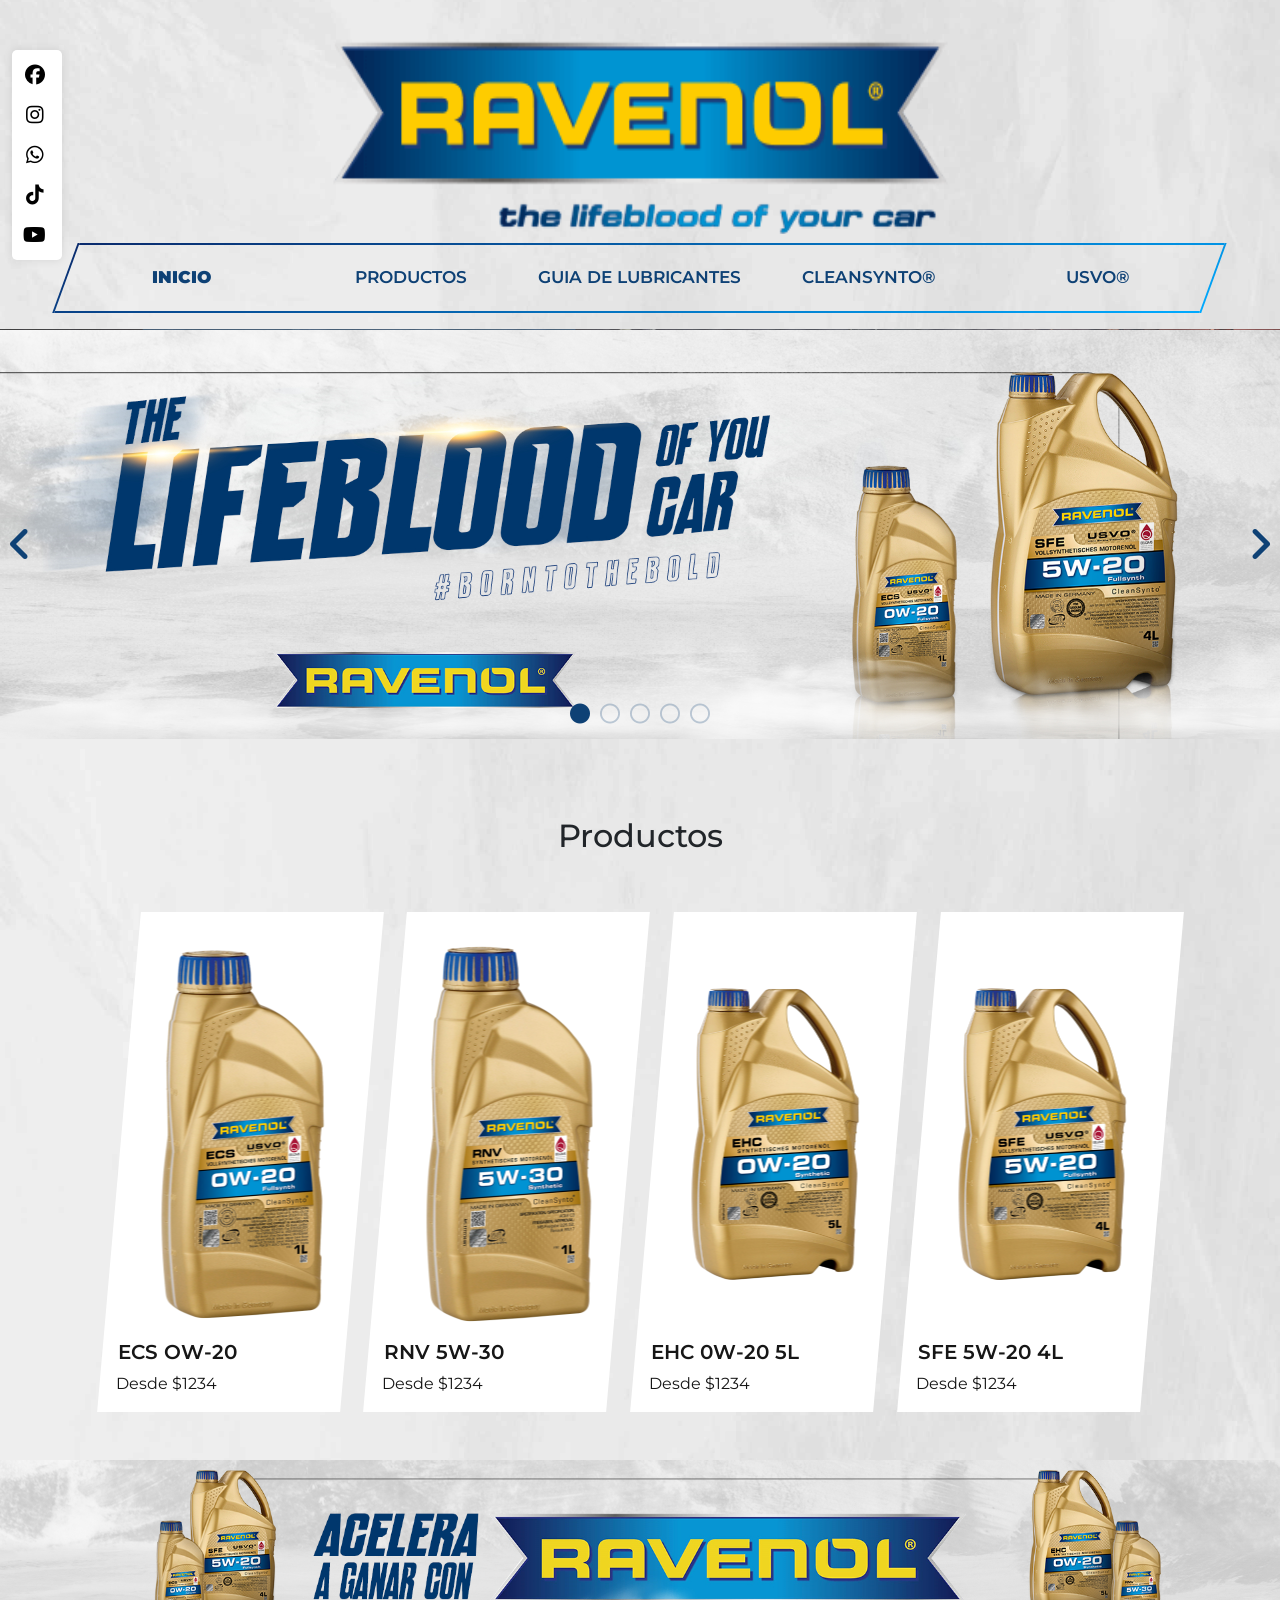
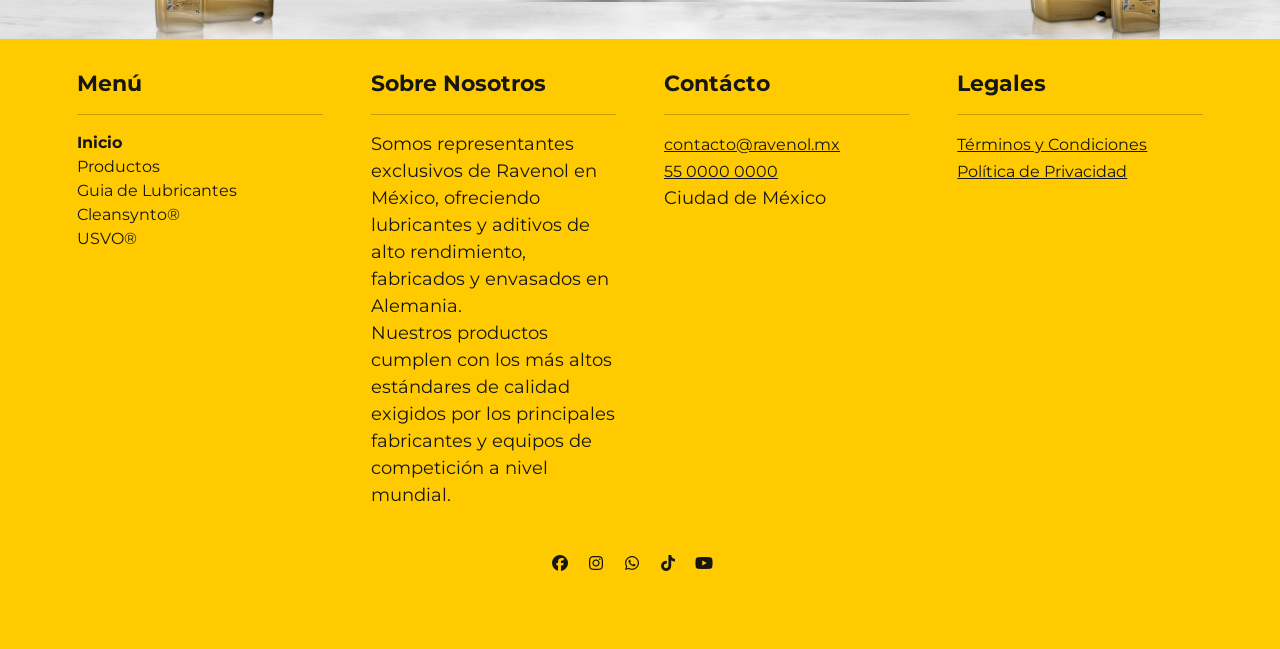
<file: index.html>
<!doctype html>
<html lang="es">

<head>
    <meta charset="utf-8">
    <meta name="viewport" content="width=device-width, initial-scale=1">
    <title>Ravenol</title>
    <link rel="stylesheet" href="css/normalize.css">
    <link rel="stylesheet" href="css/all.css">
    <link href="https://cdn.jsdelivr.net/npm/bootstrap@5.3.8/dist/css/bootstrap.min.css" rel="stylesheet"
        integrity="sha384-sRIl4kxILFvY47J16cr9ZwB07vP4J8+LH7qKQnuqkuIAvNWLzeN8tE5YBujZqJLB" crossorigin="anonymous">
    <link rel="preconnect" href="https://fonts.googleapis.com">
    <link rel="preconnect" href="https://fonts.gstatic.com" crossorigin>
    <link
        href="https://fonts.googleapis.com/css2?family=Afacad:ital,wght@0,400..700;1,400..700&family=Assistant:wght@200..800&family=Boldonse&family=Libre+Baskerville:ital,wght@0,400;0,700;1,400&family=Montserrat:ital,wght@0,100..900;1,100..900&family=Roboto+Condensed:ital,wght@0,100..900;1,100..900&family=Roboto:ital,wght@0,100..900;1,100..900&display=swap"
        rel="stylesheet">
    <link rel="stylesheet" href="css/slick.css">
    <link rel="stylesheet" href="css/slick-theme.css">
    <link rel="stylesheet" href="css/style.css">
    <link rel="stylesheet" href="css/breakpoints.css">
</head>

<body class="container-fluid">
    <!-- Header -->
    <header class="row headerContainer">
        <div class="col-12 col-sm-12 col-md-12 col-lg-12 col-xl-12 col-xxl-12">
            <div class="row">
                <div class="col-12 col-sm-12 col-md-12 col-lg-12 col-xl-12 d-flex justify-content-center">
                    <img class="img-fluid" src="assets/img/ravenol_Logo.png" alt="Ravenol" class="img-fluid">
                </div>
            </div>
            <nav class="row navContainer d-flex justify-content-center">
                <div
                    class="col-12 col-sm-12 col-md-12 col-lg-11 col-xl-11 col-xxl-11 d-flex justify-content-center justify-content-center align-self-xl-center">
                    <ul>
                        <li class="d-none d-sm-none d-md-none d-lg-flex d-xl-flex d-xxl-flex">
                            <a href="index.html" class="active">Inicio</a>
                        </li>
                        <li class="d-none d-sm-none d-md-none d-lg-flex d-xl-flex d-xxl-flex">
                            <a href="productos.html">Productos</a>
                        </li>
                        <li class="d-none d-sm-none d-md-none d-lg-flex d-xl-flex d-xxl-flex">
                            <a href="guia.html">Guia de Lubricantes</a>
                        </li>
                        <li class="d-none d-sm-none d-md-none d-lg-flex d-xl-flex d-xxl-flex"><a
                                href="cleansynto.html">Cleansynto&reg</a>
                        </li>
                        <li class="d-none d-sm-none d-md-none d-lg-flex d-xl-flex d-xxl-flex">
                            <a href="usvo.html">USVO&reg</a>
                        </li>
                        <li class="d-flex d-sm-flex d-md-flex d-lg-none d-xl-none d-xxl-none openMenu">
                            <button>
                                <a href="#">
                                    <i class="fa-solid fa-bars"></i>
                                </a>
                            </button>
                        </li>
                    </ul>
                </div>
            </nav>
        </div>
    </header>
    <!-- Header -->
    <!-- Banner -->
    <div class="row carouselRow">
        <div class="col-12 col-sm-12 col-md-12 col-lg-12 col-xl-12 col-xxl-12 p-0">
            <div class="bannerContainer">
                <div class="carouselItem">
                    <img src="assets/img/ravenol_banner1.jpg">
                </div>
                <div class="carouselItem">
                    <img src="assets/img/ravenol_banner2.jpg">
                </div>
                <div class="carouselItem">
                    <img src="assets/img/ravenol_banner3.jpg">
                </div>
                <div class="carouselItem">
                    <img src="assets/img/ravenol_banner4.jpg">
                </div>
                <div class="carouselItem">
                    <img src="assets/img/ravenol_banner5.jpg">
                </div>
            </div>
        </div>
    </div>
    <!-- Banner -->
    <!-- Products Row -->
    <div class="row productsRow">
        <div class="col-12 col-sm-12 col-md-12 col-lg-11 col-xl-10 col-xxl-10 mx-auto">
            <div class="row text-center my-5">
                <div class="col-12 col-sm-12 col-md-12 col-lg-12 col-xl-12 col-xxl-12">
                    <h2>Productos</h2>
                </div>
            </div>
            <div class="row">
                <div class="col-11 col-sm-11 col-md-5 col-lg-3 col-xl-3 col-xxl-3 mx-auto">
                    <a href="productos.html">
                        <div class="productItem">
                            <img src="assets/img/ravenol_ow-20.jpg">
                            <h3>ECS OW-20</h3>
                            <p>Desde $1234</p>
                        </div>
                    </a>
                </div>
                <div class="col-11 col-sm-11 col-md-5 col-lg-3 col-xl-3 col-xxl-3 mx-auto">
                    <a href="productos.html">
                        <div class="productItem">
                            <img src="assets/img/ravenol_5w-30.jpg">
                            <h3>RNV 5W-30</h3>
                            <p>Desde $1234</p>
                        </div>
                    </a>
                </div>
                <div class="col-11 col-sm-11 col-md-5 col-lg-3 col-xl-3 col-xxl-3 mx-auto">
                    <a href="productos.html">
                        <div class="productItem">
                            <img src="assets/img/ravenol_ow-20-5l.jpg">
                            <h3>EHC 0W-20 5L</h3>
                            <p>Desde $1234</p>
                        </div>
                    </a>
                </div>
                <div class="col-11 col-sm-11 col-md-5 col-lg-3 col-xl-3 col-xxl-3 mx-auto">
                    <a href="productos.html">
                        <div class="productItem">
                            <img src="assets/img/ravenol_5w-20_4l.jpg">
                            <h3>SFE 5W-20 4L</h3>
                            <p>Desde $1234</p>
                        </div>
                    </a>
                </div>
            </div>
        </div>
    </div>
    <!-- Products Row -->
    <!-- Banner images -->
    <div class="row bannerImagesRow">
        <div
            class="col-12 col-sm-12 col-md-12 col-lg-12 col-xl-12 col-xxl-12 p-0 d-flex justify-content-center bannerImagesContainer">
            <img src="assets/img/ravenol_middlebanner1.jpg">
        </div>
    </div>
    <!-- Banner images -->
    <!-- Footer -->
    <footer class="row">
        <div
            class="col-12 col-sm-12 col-md-12 col-lg-12 col-xl-11 col-xxl-11 mx-auto text-center text-sm-center text-md-center text-lg-start">
            <div class="row footerCols">
                <div
                    class="col-12 col-sm-12 col-md-12 col-lg-3 col-xl-3 col-xxl-3 mx-auto px-4 mb-4 mb-sm-4 mb-md-4 mb-lg-0 mb-xl-0 mb-xxl-0 footerColumnContainer">
                    <h3>Menú</h3>
                    <hr>
                    <ul>
                        <li>
                            <a href="index.html" class="active">Inicio</a>
                        </li>
                        <li>
                            <a href="productos.html">Productos</a>
                        </li>
                        <li>
                            <a href="guia.html">Guia de Lubricantes</a>
                        </li>
                        <li>
                            <a href="cleansynto.html">Cleansynto&reg</a>
                        </li>
                        <li>
                            <a href="usvo.html">USVO&reg</a>
                        </li>
                    </ul>
                </div>
                <div
                    class="col-12 col-sm-12 col-md-12 col-lg-3 col-xl-3 col-xxl-3 mx-auto px-4 mx-auto px-4 mb-4 mb-sm-4 mb-md-4 mb-lg-0 mb-xl-0 mb-xxl-0 footerColumnContainer">
                    <h3>Sobre Nosotros</h3>
                    <hr>
                    <p>Somos representantes exclusivos de Ravenol en México, ofreciendo lubricantes y aditivos de alto
                        rendimiento, fabricados y envasados en Alemania.<br>Nuestros productos cumplen con los más altos
                        estándares de calidad exigidos por los principales fabricantes y equipos de competición a nivel
                        mundial.
                    </p>
                </div>
                <div
                    class="col-12 col-sm-12 col-md-12 col-lg-3 col-xl-3 col-xxl-3 mx-auto px-4 mx-auto px-4 mb-4 mb-sm-4 mb-md-4 mb-lg-0 mb-xl-0 mb-xxl-0 footerColumnContainer">
                    <h3>Contácto</h3>
                    <hr>
                    <p><a href="mailto:contacto@ravenol.mx">contacto@ravenol.mx</a><br />
                        <a href="tel:+525500000000">55 0000 0000</a><br />
                        Ciudad de México
                    </p>
                </div>
                <div
                    class="col-12 col-sm-12 col-md-12 col-lg-3 col-xl-3 col-xxl-3 mx-auto px-4 mx-auto px-4 mb-4 mb-sm-4 mb-md-4 mb-lg-0 mb-xl-0 mb-xxl-0 footerColumnContainer">
                    <h3>Legales</h3>
                    <hr>
                    <p><a href="#">Términos y Condiciones</a><br />
                        <a href="#">Política de Privacidad</a>
                    </p>
                </div>
            </div>
            <div class="row footerSocialRow">
                <div class="col-12 col-sm-12 col-md-12 col-lg-12 col-xl-12 col-xxl-12 d-flex justify-content-center">
                    <ul>
                        <li><a href="#"><i class="fa-brands fa-facebook"></i></a></li>
                        <li><a href="#"><i class="fa-brands fa-instagram"></i></a></li>
                        <li><a href="#"><i class="fa-brands fa-whatsapp"></i></a></li>
                        <li><a href="#"><i class="fa-brands fa-tiktok"></i></a></li>
                        <li><a href="#"><i class="fa-brands fa-youtube"></i></a></li>
                    </ul>
                </div>
            </div>
        </div>
    </footer>
    <!-- Footer -->
    <!-- Mobile Menu -->
    <div class="mobileMenu d-lg-none d-xl-none d-xxl-none">
        <div class="closeMenu">
            <i class="fa-solid fa-xmark"></i>
        </div>
        <ul>
            <li><a href="index.html" class="active">Inicio</a></li>
            <li><a href="productos.html">Productos</a></li>
            <li><a href="guia.html">Guia de Lubricantes</a></li>
            <li><a href="cleansynto.html">Cleansynto&reg</a></li>
            <li><a href="usvo.html">USVO&reg</a></li>
        </ul>
    </div>
    <!-- Mobile Menu -->
    <!-- floating social -->
    <div class="floating-social">
        <ul class="list-unstyled">
            <li><a href="#"><i class="fa-brands fa-facebook"></i></a></li>
            <li><a href="#"><i class="fa-brands fa-instagram"></i></a></li>
            <li><a href="#"><i class="fa-brands fa-whatsapp"></i></a></li>
            <li><a href="#"><i class="fa-brands fa-tiktok"></i></a></li>
            <li><a href="#"><i class="fa-brands fa-youtube"></i></a></li>
        </ul>
    </div>
    <!-- floating social -->
    <script src="https://code.jquery.com/jquery-3.7.1.min.js"></script>
    <script src="https://cdn.jsdelivr.net/npm/bootstrap@5.3.8/dist/js/bootstrap.bundle.min.js"
        integrity="sha384-FKyoEForCGlyvwx9Hj09JcYn3nv7wiPVlz7YYwJrWVcXK/BmnVDxM+D2scQbITxI"
        crossorigin="anonymous"></script>
    <script src="js/slick.min.js"></script>
    <script src="js/functions.js"></script>
</body>

</html>
</file>
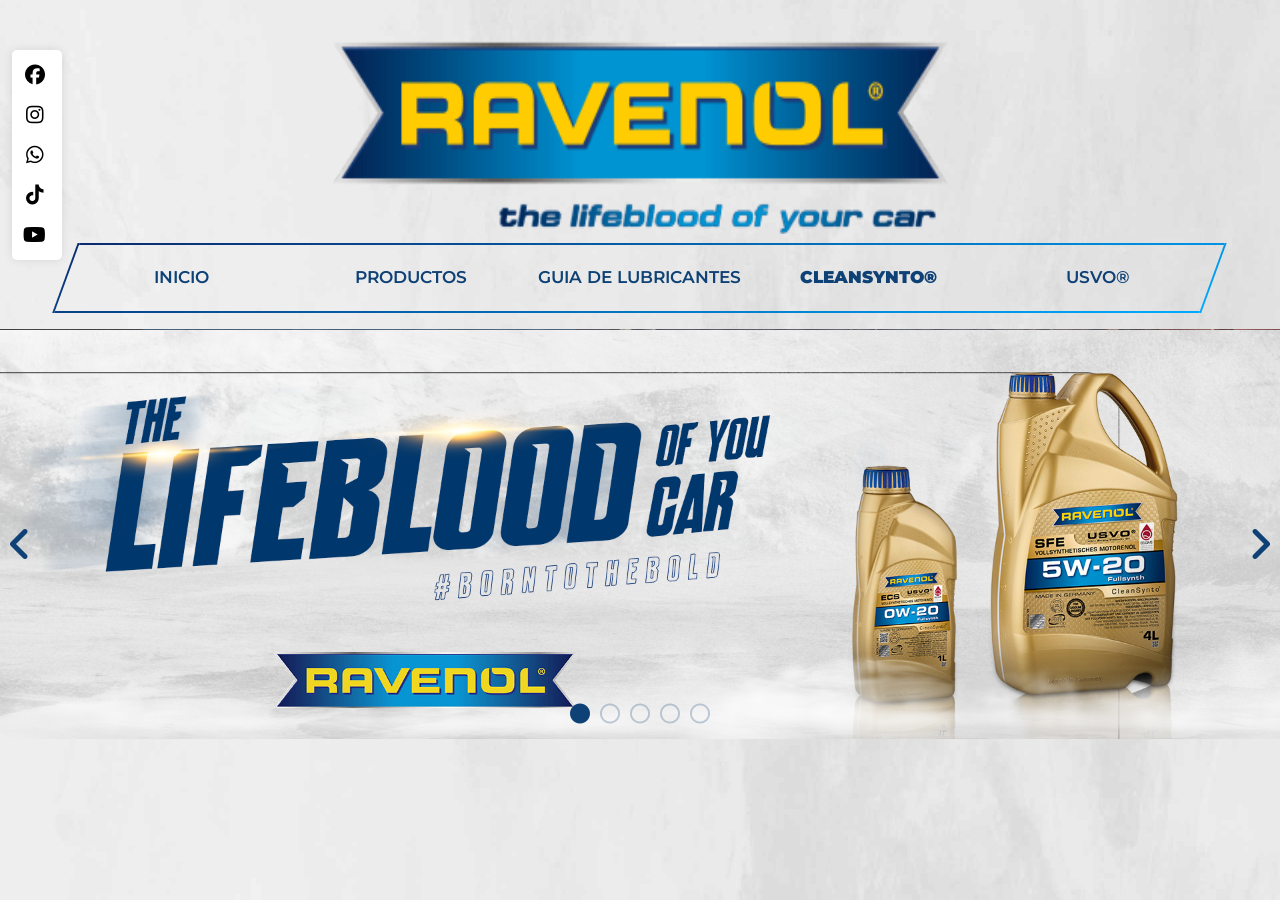
<file: cleansynto.html>
<!doctype html>
<html lang="es">

<head>
    <meta charset="utf-8">
    <meta name="viewport" content="width=device-width, initial-scale=1">
    <title>Ravenol</title>
    <link rel="stylesheet" href="css/normalize.css">
    <link rel="stylesheet" href="css/all.css">
    <link href="https://cdn.jsdelivr.net/npm/bootstrap@5.3.8/dist/css/bootstrap.min.css" rel="stylesheet"
        integrity="sha384-sRIl4kxILFvY47J16cr9ZwB07vP4J8+LH7qKQnuqkuIAvNWLzeN8tE5YBujZqJLB" crossorigin="anonymous">
    <link rel="preconnect" href="https://fonts.googleapis.com">
    <link rel="preconnect" href="https://fonts.gstatic.com" crossorigin>
    <link
        href="https://fonts.googleapis.com/css2?family=Afacad:ital,wght@0,400..700;1,400..700&family=Assistant:wght@200..800&family=Boldonse&family=Libre+Baskerville:ital,wght@0,400;0,700;1,400&family=Montserrat:ital,wght@0,100..900;1,100..900&family=Roboto+Condensed:ital,wght@0,100..900;1,100..900&family=Roboto:ital,wght@0,100..900;1,100..900&display=swap"
        rel="stylesheet">
    <link rel="stylesheet" href="css/slick.css">
    <link rel="stylesheet" href="css/slick-theme.css">
    <link rel="stylesheet" href="css/style.css">
</head>

<body class="container-fluid">
    <!-- Header -->
    <header class="row headerContainer">
        <div class="col-12 col-sm-12 col-md-12 col-lg-12 col-xl-12 col-xxl-12">
            <div class="row">
                <div class="col-12 col-sm-12 col-md-12 col-lg-12 col-xl-12 d-flex justify-content-center">
                    <img class="img-fluid" src="assets/img/ravenol_Logo.png" alt="Ravenol" class="img-fluid">
                </div>
            </div>
            <nav class="row navContainer d-flex justify-content-center">
                <div
                    class="col-12 col-sm-12 col-md-12 col-lg-11 col-xl-11 col-xxl-11 d-flex justify-content-center justify-content-center align-self-xl-center">
                    <ul>
                        <li class="d-none d-sm-none d-md-none d-lg-flex d-xl-flex d-xxl-flex">
                            <a href="index.html">Inicio</a>
                        </li>
                        <li class="d-none d-sm-none d-md-none d-lg-flex d-xl-flex d-xxl-flex">
                            <a href="productos.html">Productos</a>
                        </li>
                        <li class="d-none d-sm-none d-md-none d-lg-flex d-xl-flex d-xxl-flex">
                            <a href="guia.html">Guia de Lubricantes</a>
                        </li>
                        <li class="d-none d-sm-none d-md-none d-lg-flex d-xl-flex d-xxl-flex">
                            <a href="cleansynto.html" class="active">Cleansynto&reg</a>
                        </li>
                        <li class=" d-none d-sm-none d-md-none d-lg-flex d-xl-flex d-xxl-flex">
                            <a href="usvo.html">USVO&reg</a>
                        </li>
                        <li class="d-flex d-sm-flex d-md-flex d-lg-none d-xl-none d-xxl-none openMenu">
                            <button>
                                <a href="#"><i class="fa-solid fa-bars"></i>
                                </a>
                            </button>
                        </li>
                    </ul>
                </div>
            </nav>
        </div>
    </header>
    <!-- Header -->
    <!-- Banner -->
    <div class="row">
        <div class="col-12 col-sm-12 col-md-12 col-lg-12 col-xl-12 col-xxl-12 p-0">
            <div class="bannerContainer">
                <div class="carouselItem">
                    <img src="assets/img/ravenol_banner1.jpg">
                </div>
                <div class="carouselItem">
                    <img src="assets/img/ravenol_banner2.jpg">
                </div>
                <div class="carouselItem">
                    <img src="assets/img/ravenol_banner3.jpg">
                </div>
                <div class="carouselItem">
                    <img src="assets/img/ravenol_banner4.jpg">
                </div>
                <div class="carouselItem">
                    <img src="assets/img/ravenol_banner5.jpg">
                </div>
            </div>
        </div>
    </div>
    <!-- Banner -->
    <!-- Mobile Menu -->
    <div class="mobileMenu d-lg-none d-xl-none d-xxl-none">
        <div class="closeMenu">
            <i class="fa-solid fa-xmark"></i>
        </div>
        <ul>
            <li><a href="index.html">Inicio</a></li>
            <li><a href="productos.html">Productos</a></li>
            <li><a href="guia.html">Guia de Lubricantes</a></li>
            <li><a href="cleansynto.html" class="active">Cleansynto&reg</a></li>
            <li><a href="usvo.html">USVO&reg</a></li>
        </ul>
    </div>
    <!-- Mobile Menu -->
    <!-- floating social -->
    <div class="floating-social">
        <ul class="list-unstyled">
            <li><a href="#"><i class="fa-brands fa-facebook"></i></a></li>
            <li><a href="#"><i class="fa-brands fa-instagram"></i></a></li>
            <li><a href="#"><i class="fa-brands fa-whatsapp"></i></a></li>
            <li><a href="#"><i class="fa-brands fa-tiktok"></i></a></li>
            <li><a href="#"><i class="fa-brands fa-youtube"></i></a></li>
        </ul>
    </div>
    <!-- floating social -->
    <script src="https://code.jquery.com/jquery-3.7.1.min.js"></script>
    <script src="https://cdn.jsdelivr.net/npm/bootstrap@5.3.8/dist/js/bootstrap.bundle.min.js"
        integrity="sha384-FKyoEForCGlyvwx9Hj09JcYn3nv7wiPVlz7YYwJrWVcXK/BmnVDxM+D2scQbITxI"
        crossorigin="anonymous"></script>
    <script src="js/slick.min.js"></script>
    <script src="js/functions.js"></script>
</body>

</html>
</file>
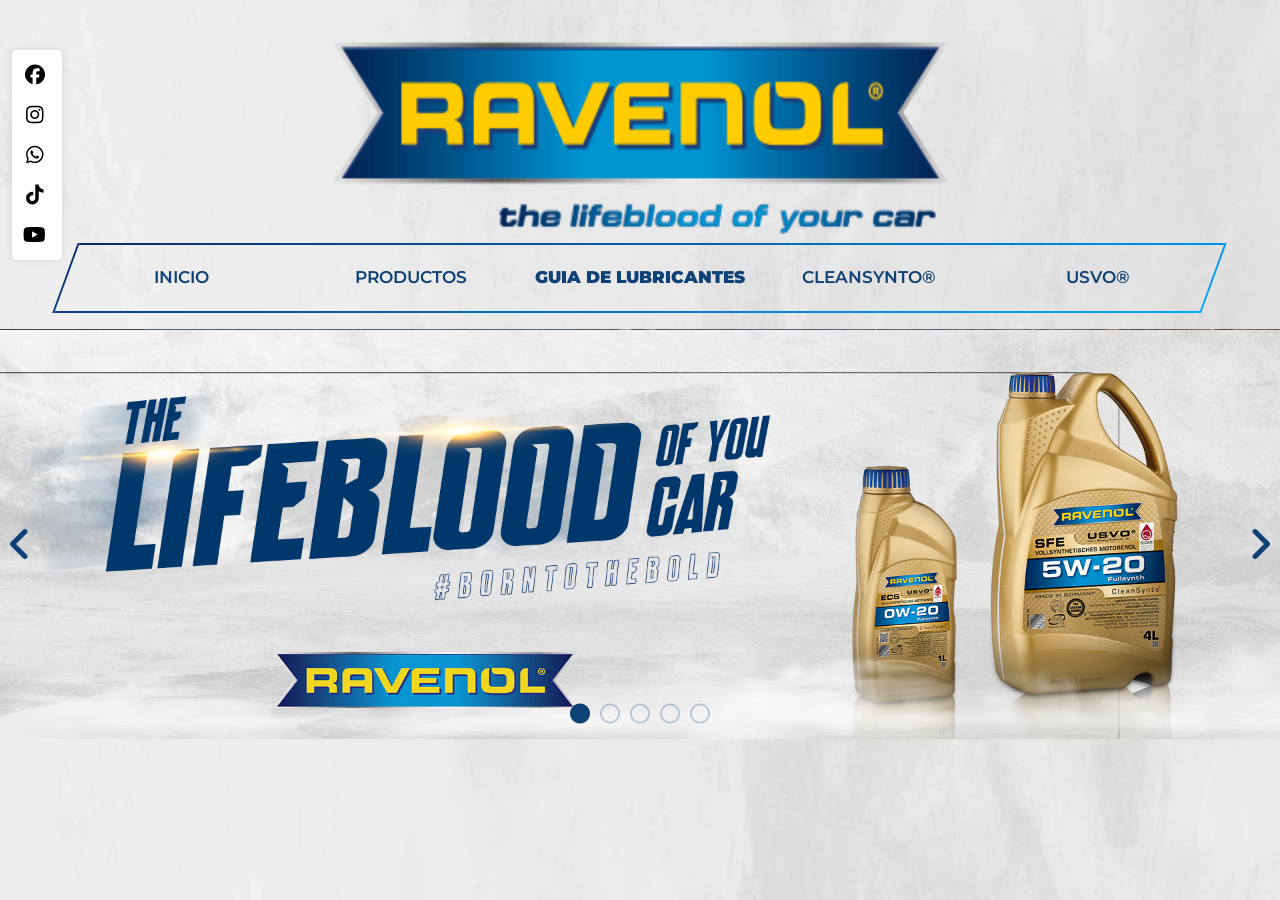
<file: guia.html>
<!doctype html>
<html lang="es">

<head>
    <meta charset="utf-8">
    <meta name="viewport" content="width=device-width, initial-scale=1">
    <title>Ravenol</title>
    <link rel="stylesheet" href="css/normalize.css">
    <link rel="stylesheet" href="css/all.css">
    <link href="https://cdn.jsdelivr.net/npm/bootstrap@5.3.8/dist/css/bootstrap.min.css" rel="stylesheet"
        integrity="sha384-sRIl4kxILFvY47J16cr9ZwB07vP4J8+LH7qKQnuqkuIAvNWLzeN8tE5YBujZqJLB" crossorigin="anonymous">
    <link rel="preconnect" href="https://fonts.googleapis.com">
    <link rel="preconnect" href="https://fonts.gstatic.com" crossorigin>
    <link
        href="https://fonts.googleapis.com/css2?family=Afacad:ital,wght@0,400..700;1,400..700&family=Assistant:wght@200..800&family=Boldonse&family=Libre+Baskerville:ital,wght@0,400;0,700;1,400&family=Montserrat:ital,wght@0,100..900;1,100..900&family=Roboto+Condensed:ital,wght@0,100..900;1,100..900&family=Roboto:ital,wght@0,100..900;1,100..900&display=swap"
        rel="stylesheet">
    <link rel="stylesheet" href="css/slick.css">
    <link rel="stylesheet" href="css/slick-theme.css">
    <link rel="stylesheet" href="css/style.css">
</head>

<body class="container-fluid">
    <!-- Header -->
    <header class="row headerContainer">
        <div class="col-12 col-sm-12 col-md-12 col-lg-12 col-xl-12 col-xxl-12">
            <div class="row">
                <div class="col-12 col-sm-12 col-md-12 col-lg-12 col-xl-12 d-flex justify-content-center">
                    <img class="img-fluid" src="assets/img/ravenol_Logo.png" alt="Ravenol" class="img-fluid">
                </div>
            </div>
            <nav class="row navContainer d-flex justify-content-center">
                <div
                    class="col-12 col-sm-12 col-md-12 col-lg-11 col-xl-11 col-xxl-11 d-flex justify-content-center justify-content-center align-self-xl-center">
                    <ul>
                        <li class="d-none d-sm-none d-md-none d-lg-flex d-xl-flex d-xxl-flex">
                            <a href="index.html">Inicio</a>
                        </li>
                        <li class="d-none d-sm-none d-md-none d-lg-flex d-xl-flex d-xxl-flex">
                            <a href="productos.html">Productos</a>
                        </li>
                        <li class="d-none d-sm-none d-md-none d-lg-flex d-xl-flex d-xxl-flex">
                            <a href="guia.html" class="active">Guia de Lubricantes</a>
                        </li>
                        <li class="d-none d-sm-none d-md-none d-lg-flex d-xl-flex d-xxl-flex"><a
                                href="cleansynto.html">Cleansynto&reg</a>
                        </li>
                        <li class="d-none d-sm-none d-md-none d-lg-flex d-xl-flex d-xxl-flex">
                            <a href="usvo.html">USVO&reg</a>
                        </li>
                        <li class="d-flex d-sm-flex d-md-flex d-lg-none d-xl-none d-xxl-none openMenu">
                            <button>
                                <a href="#"><i class="fa-solid fa-bars"></i>
                                </a>
                            </button>
                        </li>
                    </ul>
                </div>
            </nav>
        </div>
    </header>
    <!-- Header -->
    <!-- Banner -->
    <div class="row">
        <div class="col-12 col-sm-12 col-md-12 col-lg-12 col-xl-12 col-xxl-12 p-0">
            <div class="bannerContainer">
                <div class="carouselItem">
                    <img src="assets/img/ravenol_banner1.jpg">
                </div>
                <div class="carouselItem">
                    <img src="assets/img/ravenol_banner2.jpg">
                </div>
                <div class="carouselItem">
                    <img src="assets/img/ravenol_banner3.jpg">
                </div>
                <div class="carouselItem">
                    <img src="assets/img/ravenol_banner4.jpg">
                </div>
                <div class="carouselItem">
                    <img src="assets/img/ravenol_banner5.jpg">
                </div>
            </div>
        </div>
    </div>
    <!-- Banner -->
    <!-- Mobile Menu -->
    <div class="mobileMenu d-lg-none d-xl-none d-xxl-none">
        <div class="closeMenu">
            <i class="fa-solid fa-xmark"></i>
        </div>
        <ul>
            <li><a href="index.html">Inicio</a></li>
            <li><a href="productos.html">Productos</a></li>
            <li><a href="guia.html" class="active">Guia de Lubricantes</a></li>
            <li><a href="cleansynto.html">Cleansynto&reg</a></li>
            <li><a href="usvo.html">USVO&reg</a></li>
        </ul>
    </div>
    <!-- Mobile Menu -->
    <!-- floating social -->
    <div class="floating-social">
        <ul class="list-unstyled">
            <li><a href="#"><i class="fa-brands fa-facebook"></i></a></li>
            <li><a href="#"><i class="fa-brands fa-instagram"></i></a></li>
            <li><a href="#"><i class="fa-brands fa-whatsapp"></i></a></li>
            <li><a href="#"><i class="fa-brands fa-tiktok"></i></a></li>
            <li><a href="#"><i class="fa-brands fa-youtube"></i></a></li>
        </ul>
    </div>
    <!-- floating social -->
    <script src="https://code.jquery.com/jquery-3.7.1.min.js"></script>
    <script src="https://cdn.jsdelivr.net/npm/bootstrap@5.3.8/dist/js/bootstrap.bundle.min.js"
        integrity="sha384-FKyoEForCGlyvwx9Hj09JcYn3nv7wiPVlz7YYwJrWVcXK/BmnVDxM+D2scQbITxI"
        crossorigin="anonymous"></script>
    <script src="js/slick.min.js"></script>
    <script src="js/functions.js"></script>
</body>

</html>
</file>
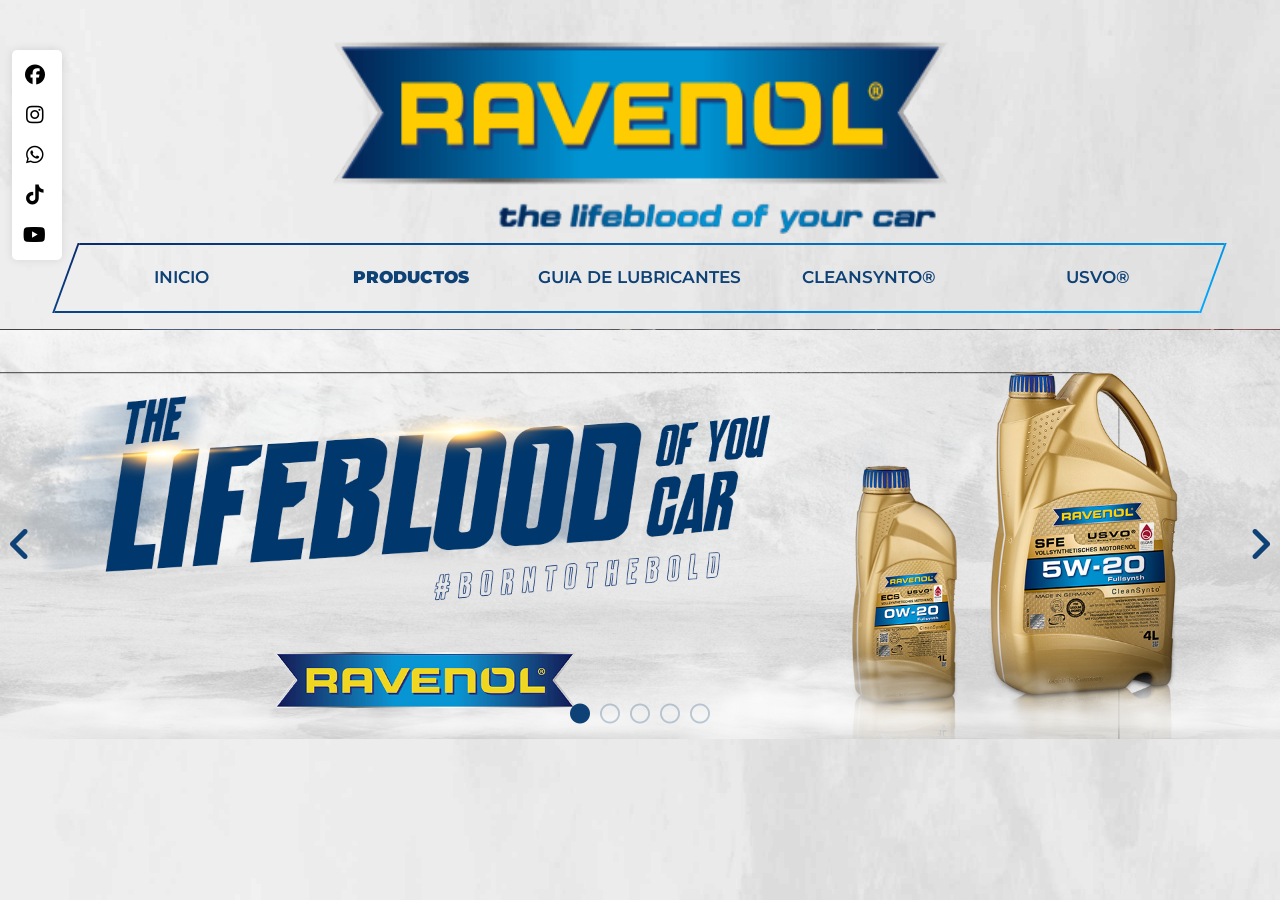
<file: productos.html>
<!doctype html>
<html lang="es">

<head>
    <meta charset="utf-8">
    <meta name="viewport" content="width=device-width, initial-scale=1">
    <title>Ravenol</title>
    <link rel="stylesheet" href="css/normalize.css">
    <link rel="stylesheet" href="css/all.css">
    <link href="https://cdn.jsdelivr.net/npm/bootstrap@5.3.8/dist/css/bootstrap.min.css" rel="stylesheet"
        integrity="sha384-sRIl4kxILFvY47J16cr9ZwB07vP4J8+LH7qKQnuqkuIAvNWLzeN8tE5YBujZqJLB" crossorigin="anonymous">
    <link rel="preconnect" href="https://fonts.googleapis.com">
    <link rel="preconnect" href="https://fonts.gstatic.com" crossorigin>
    <link
        href="https://fonts.googleapis.com/css2?family=Afacad:ital,wght@0,400..700;1,400..700&family=Assistant:wght@200..800&family=Boldonse&family=Libre+Baskerville:ital,wght@0,400;0,700;1,400&family=Montserrat:ital,wght@0,100..900;1,100..900&family=Roboto+Condensed:ital,wght@0,100..900;1,100..900&family=Roboto:ital,wght@0,100..900;1,100..900&display=swap"
        rel="stylesheet">
    <link rel="stylesheet" href="css/slick.css">
    <link rel="stylesheet" href="css/slick-theme.css">
    <link rel="stylesheet" href="css/style.css">
</head>

<body class="container-fluid">
    <!-- Header -->
    <header class="row headerContainer">
        <div class="col-12 col-sm-12 col-md-12 col-lg-12 col-xl-12 col-xxl-12">
            <div class="row">
                <div class="col-12 col-sm-12 col-md-12 col-lg-12 col-xl-12 d-flex justify-content-center">
                    <img class="img-fluid" src="assets/img/ravenol_Logo.png" alt="Ravenol" class="img-fluid">
                </div>
            </div>
            <nav class="row navContainer d-flex justify-content-center">
                <div
                    class="col-12 col-sm-12 col-md-12 col-lg-11 col-xl-11 col-xxl-11 d-flex justify-content-center justify-content-center align-self-xl-center">
                    <ul>
                        <li class="d-none d-sm-none d-md-none d-lg-flex d-xl-flex d-xxl-flex">
                            <a href="index.html">Inicio</a>
                        </li>
                        <li class="d-none d-sm-none d-md-none d-lg-flex d-xl-flex d-xxl-flex">
                            <a href="productos.html" class="active">Productos</a>
                        </li>
                        <li class="d-none d-sm-none d-md-none d-lg-flex d-xl-flex d-xxl-flex">
                            <a href="guia.html">Guia de Lubricantes</a>
                        </li>
                        <li class="d-none d-sm-none d-md-none d-lg-flex d-xl-flex d-xxl-flex"><a
                                href="cleansynto.html">Cleansynto&reg</a>
                        </li>
                        <li class="d-none d-sm-none d-md-none d-lg-flex d-xl-flex d-xxl-flex">
                            <a href="usvo.html">USVO&reg</a>
                        </li>
                        <li class="d-flex d-sm-flex d-md-flex d-lg-none d-xl-none d-xxl-none openMenu">
                            <button>
                                <a href="#"><i class="fa-solid fa-bars"></i>
                                </a>
                            </button>
                        </li>
                    </ul>
                </div>
            </nav>
        </div>
    </header>
    <!-- Header -->
    <!-- Banner -->
    <div class="row">
        <div class="col-12 col-sm-12 col-md-12 col-lg-12 col-xl-12 col-xxl-12 p-0">
            <div class="bannerContainer">
                <div class="carouselItem">
                    <img src="assets/img/ravenol_banner1.jpg">
                </div>
                <div class="carouselItem">
                    <img src="assets/img/ravenol_banner2.jpg">
                </div>
                <div class="carouselItem">
                    <img src="assets/img/ravenol_banner3.jpg">
                </div>
                <div class="carouselItem">
                    <img src="assets/img/ravenol_banner4.jpg">
                </div>
                <div class="carouselItem">
                    <img src="assets/img/ravenol_banner5.jpg">
                </div>
            </div>
        </div>
    </div>
    <!-- Banner -->
    <!-- Mobile Menu -->
    <div class="mobileMenu d-lg-none d-xl-none d-xxl-none">
        <div class="closeMenu">
            <i class="fa-solid fa-xmark"></i>
        </div>
        <ul>
            <li><a href="index.html">Inicio</a></li>
            <li><a href="productos.html" class="active">Productos</a></li>
            <li><a href="guia.html">Guia de Lubricantes</a></li>
            <li><a href="cleansynto.html">Cleansynto&reg</a></li>
            <li><a href="usvo.html">USVO&reg</a></li>
        </ul>
    </div>
    <!-- Mobile Menu -->
    <!-- floating social -->
    <div class="floating-social">
        <ul class="list-unstyled">
            <li><a href="#"><i class="fa-brands fa-facebook"></i></a></li>
            <li><a href="#"><i class="fa-brands fa-instagram"></i></a></li>
            <li><a href="#"><i class="fa-brands fa-whatsapp"></i></a></li>
            <li><a href="#"><i class="fa-brands fa-tiktok"></i></a></li>
            <li><a href="#"><i class="fa-brands fa-youtube"></i></a></li>
        </ul>
    </div>
    <!-- floating social -->
    <script src="https://code.jquery.com/jquery-3.7.1.min.js"></script>
    <script src="https://cdn.jsdelivr.net/npm/bootstrap@5.3.8/dist/js/bootstrap.bundle.min.js"
        integrity="sha384-FKyoEForCGlyvwx9Hj09JcYn3nv7wiPVlz7YYwJrWVcXK/BmnVDxM+D2scQbITxI"
        crossorigin="anonymous"></script>
    <script src="js/slick.min.js"></script>
    <script src="js/functions.js"></script>
</body>

</html>
</file>
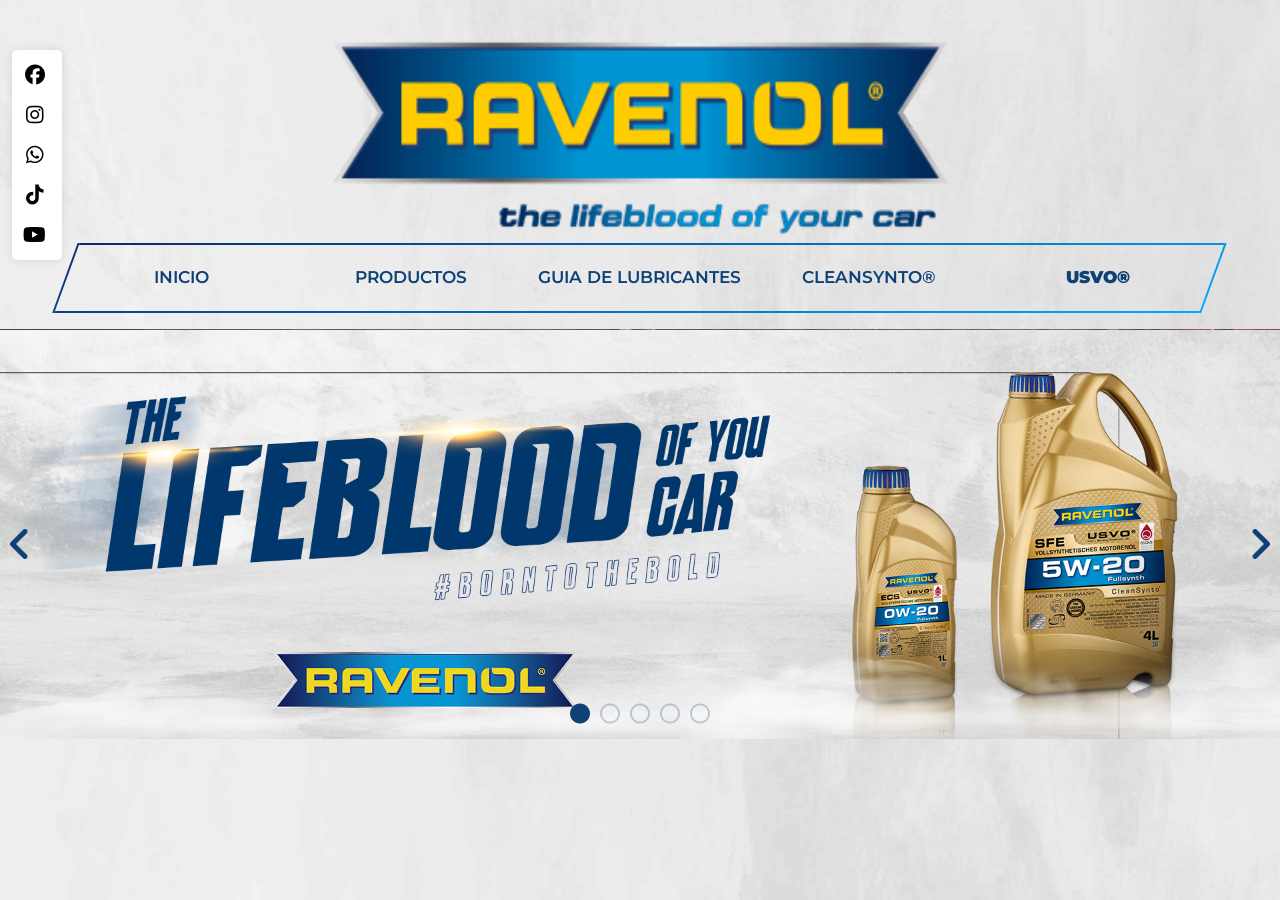
<file: usvo.html>
<!doctype html>
<html lang="es">

<head>
    <meta charset="utf-8">
    <meta name="viewport" content="width=device-width, initial-scale=1">
    <title>Ravenol</title>
    <link rel="stylesheet" href="css/normalize.css">
    <link rel="stylesheet" href="css/all.css">
    <link href="https://cdn.jsdelivr.net/npm/bootstrap@5.3.8/dist/css/bootstrap.min.css" rel="stylesheet"
        integrity="sha384-sRIl4kxILFvY47J16cr9ZwB07vP4J8+LH7qKQnuqkuIAvNWLzeN8tE5YBujZqJLB" crossorigin="anonymous">
    <link rel="preconnect" href="https://fonts.googleapis.com">
    <link rel="preconnect" href="https://fonts.gstatic.com" crossorigin>
    <link
        href="https://fonts.googleapis.com/css2?family=Afacad:ital,wght@0,400..700;1,400..700&family=Assistant:wght@200..800&family=Boldonse&family=Libre+Baskerville:ital,wght@0,400;0,700;1,400&family=Montserrat:ital,wght@0,100..900;1,100..900&family=Roboto+Condensed:ital,wght@0,100..900;1,100..900&family=Roboto:ital,wght@0,100..900;1,100..900&display=swap"
        rel="stylesheet">
    <link rel="stylesheet" href="css/slick.css">
    <link rel="stylesheet" href="css/slick-theme.css">
    <link rel="stylesheet" href="css/style.css">
</head>

<body class="container-fluid">
    <!-- Header -->
    <header class="row headerContainer">
        <div class="col-12 col-sm-12 col-md-12 col-lg-12 col-xl-12 col-xxl-12">
            <div class="row">
                <div class="col-12 col-sm-12 col-md-12 col-lg-12 col-xl-12 d-flex justify-content-center">
                    <img class="img-fluid" src="assets/img/ravenol_Logo.png" alt="Ravenol" class="img-fluid">
                </div>
            </div>
            <nav class="row navContainer d-flex justify-content-center">
                <div
                    class="col-12 col-sm-12 col-md-12 col-lg-11 col-xl-11 col-xxl-11 d-flex justify-content-center justify-content-center align-self-xl-center">
                    <ul>
                        <li class="d-none d-sm-none d-md-none d-lg-flex d-xl-flex d-xxl-flex">
                            <a href="index.html">Inicio</a>
                        </li>
                        <li class="d-none d-sm-none d-md-none d-lg-flex d-xl-flex d-xxl-flex">
                            <a href="productos.html">Productos</a>
                        </li>
                        <li class="d-none d-sm-none d-md-none d-lg-flex d-xl-flex d-xxl-flex">
                            <a href="guia.html">Guia de Lubricantes</a>
                        </li>
                        <li class="d-none d-sm-none d-md-none d-lg-flex d-xl-flex d-xxl-flex"><a
                                href="cleansynto.html">Cleansynto&reg</a>
                        </li>
                        <li class="d-none d-sm-none d-md-none d-lg-flex d-xl-flex d-xxl-flex">
                            <a href="usvo.html" class="active">USVO&reg</a>
                        </li>
                        <li class="d-flex d-sm-flex d-md-flex d-lg-none d-xl-none d-xxl-none openMenu">
                            <button>
                                <a href="#"><i class="fa-solid fa-bars"></i>
                                </a>
                            </button>
                        </li>
                    </ul>
                </div>
            </nav>
        </div>
    </header>
    <!-- Header -->
    <!-- Banner -->
    <div class="row">
        <div class="col-12 col-sm-12 col-md-12 col-lg-12 col-xl-12 col-xxl-12 p-0">
            <div class="bannerContainer">
                <div class="carouselItem">
                    <img src="assets/img/ravenol_banner1.jpg">
                </div>
                <div class="carouselItem">
                    <img src="assets/img/ravenol_banner2.jpg">
                </div>
                <div class="carouselItem">
                    <img src="assets/img/ravenol_banner3.jpg">
                </div>
                <div class="carouselItem">
                    <img src="assets/img/ravenol_banner4.jpg">
                </div>
                <div class="carouselItem">
                    <img src="assets/img/ravenol_banner5.jpg">
                </div>
            </div>
        </div>
    </div>
    <!-- Banner -->
    <!-- Mobile Menu -->
    <div class="mobileMenu d-lg-none d-xl-none d-xxl-none">
        <div class="closeMenu">
            <i class="fa-solid fa-xmark"></i>
        </div>
        <ul>
            <li><a href="index.html">Inicio</a></li>
            <li><a href="productos.html">Productos</a></li>
            <li><a href="guia.html">Guia de Lubricantes</a></li>
            <li><a href="cleansynto.html">Cleansynto&reg</a></li>
            <li><a href="usvo.html" class="active">USVO&reg</a></li>
        </ul>
    </div>
    <!-- Mobile Menu -->
    <!-- floating social -->
    <div class="floating-social">
        <ul class="list-unstyled">
            <li><a href="#"><i class="fa-brands fa-facebook"></i></a></li>
            <li><a href="#"><i class="fa-brands fa-instagram"></i></a></li>
            <li><a href="#"><i class="fa-brands fa-whatsapp"></i></a></li>
            <li><a href="#"><i class="fa-brands fa-tiktok"></i></a></li>
            <li><a href="#"><i class="fa-brands fa-youtube"></i></a></li>
        </ul>
    </div>
    <!-- floating social -->
    <script src="https://code.jquery.com/jquery-3.7.1.min.js"></script>
    <script src="https://cdn.jsdelivr.net/npm/bootstrap@5.3.8/dist/js/bootstrap.bundle.min.js"
        integrity="sha384-FKyoEForCGlyvwx9Hj09JcYn3nv7wiPVlz7YYwJrWVcXK/BmnVDxM+D2scQbITxI"
        crossorigin="anonymous"></script>
    <script src="js/slick.min.js"></script>
    <script src="js/functions.js"></script>
</body>

</html>
</file>
<file: css/style.css>
.montserrat {
  font-family: "Montserrat", sans-serif;
  font-optical-sizing: auto;
  font-weight: 400;
  font-style: normal;
}
html,
body,
* {
  margin: 0;
  padding: 0;
  box-sizing: border-box;
  font-family: "Montserrat", sans-serif;
  font-weight: 400;
  font-style: normal;
  font-size: 16px;
  margin: 0;
  padding: 0;
  transition: none;
}
body {
  background: url("../assets/img/ravenol_background.jpg") no-repeat center
    center;
  background-size: cover;
  overflow-x: hidden;
}
header {
  margin-top: 2rem !important;
}
header nav ul {
  list-style: none;
  padding: 20px 0 20px 0;
  display: flex;
  justify-content: center;
  width: 100%;
  border: 2px solid;
  border-image: linear-gradient(-195.7deg, #0a2a6c, #00aaff) 1;
  transform: skewX(-20deg);
}
header nav ul li {
  width: 100%;
  display: flex;
  justify-content: center;
  transform: none;
}
header nav ul li a {
  color: #2759a0;
  text-decoration: none;
  font-weight: 600;
  font-size: 1.063rem;
  text-align: center;
  transform: skew(20deg);
  text-transform: uppercase;
  color: rgba(14, 65, 117, 1);
  white-space: nowrap;
}
header nav ul li a:hover {
  text-decoration: underline;
}
header nav ul li a.active {
  font-weight: 900;
  pointer-events: none;
  cursor: none;
}
header nav ul li button {
  border: none;
  transform: skew(20deg);
  background: transparent;
}
header nav ul li button a i {
  font-size: 1.563rem;
}
.bannerContainer .carouselItem img {
  width: 100%;
  max-width: 1920px;
}
.floating-social {
  position: fixed;
  top: 50px;
  z-index: 1000;
  background-color: #fff;
  padding: 10px;
  border-radius: 5px;
  box-shadow: 0 0 10px 0 rgba(0, 0, 0, 0.1);
  width: 50px;
}

.floating-social ul {
  list-style: none;
  padding: 0;
  margin: 0;
  display: flex;
  flex-direction: column;
  gap: 10px;
}
.floating-social ul li {
  list-style: none;
  padding: 0;
  margin: 0;
}
.floating-social ul li i {
  text-decoration: none;
  color: #000;
  font-size: 20px;
  font-weight: 600;
  transition: all 0.3s ease;
}
.floating-social ul li a {
  text-decoration: none;
  color: #000;
  font-size: 20px;
  font-weight: 600;
  transition: all 0.3s ease;
}
.floating-social ul li a:hover {
  color: #000;
}
.mobileMenu {
  position: absolute;
  top: 0;
  left: -100%;
  background: rgba(255, 255, 255, 0.75);
  z-index: 10001;
  width: 100%;
  height: 100vh;
  display: flex;
  justify-content: center;
  align-items: center;
  transition: left 0.5s ease;
}
.mobileMenu.open {
  left: 0;
}
.mobileMenu ul {
  list-style: none;
  margin-block-start: 0;
  margin-block-end: 0;
  padding-inline-start: 0;
}
.mobileMenu ul li {
  display: flex;
  justify-content: center;
  margin: 1rem;
}
.mobileMenu ul li a {
  text-decoration: none;
  text-align: center;
  font-size: 1.5rem;
  font-weight: 600;
  color: rgba(14, 65, 117, 1);
}
.mobileMenu ul li a:hover {
  text-decoration: underline;
}
.mobileMenu ul li a.active {
  font-weight: 900;
  pointer-events: none;
  cursor: none;
}
.mobileMenu .closeMenu {
  position: absolute;
  top: 10px;
  right: 10px;
  cursor: pointer;
}
.mobileMenu .closeMenu i {
  font-size: 35px;
  color: rgba(14, 65, 117, 1);
}
footer {
  background: rgba(255, 203, 0, 1);
  padding-top: 2rem;
  padding-bottom: 4rem;
}
footer .footerColumnContainer ul {
  list-style: none;
  margin-block-start: 0;
  margin-block-end: 0;
  padding-inline-start: 0;
}
footer .footerColumnContainer ul li a {
  color: rgba(22, 22, 22, 1);
  text-decoration: none;
}
footer .footerColumnContainer ul li a.active {
  font-weight: 700;
  pointer-events: none;
  cursor: none;
}
footer .footerColumnContainer ul li a:hover {
  text-decoration: underline;
}
footer .footerColumnContainer h3 {
  font-size: 1.375rem;
  font-weight: 700;
  color: rgba(22, 22, 22, 1);
}
footer .footerColumnContainer hr {
  border-top: rgba(22, 22, 22, 1) solid 1px;
  margin: 1rem 0;
}
footer .footerColumnContainer p {
  color: rgba(22, 22, 22, 1);
  font-size: 1.125rem;
}
footer .footerColumnContainer p a {
  color: rgba(22, 22, 22, 1);
}
.footerSocialRow ul {
  list-style: none;
  margin-block-start: 0;
  margin-block-end: 0;
  padding-inline-start: 0;
  display: flex;
}
.footerSocialRow ul li {
  list-style: none;
  padding: 0;
  margin: 0;
  margin-right: 1rem;
}
.footerSocialRow ul li a {
  text-decoration: none;
  color: rgba(22, 22, 22, 1);
  font-size: 2.5rem;
  font-weight: 600;
}
.footerSocialRow ul li a:hover {
  text-decoration: none;
}
.bannerImagesRow img {
  width: 100%;
  max-width: 1920px;
}
.productsRow {
  margin-bottom: 2rem;
}
.productsRow a {
  text-decoration: none;
}
.productItem {
  background: rgba(255, 255, 255, 1);
  padding: 1rem;
  display: flex;
  flex-direction: column;
  justify-content: center;
  align-items: center;
  transform: skewX(-5deg);
  margin-bottom: 1rem;
}
.productItem img {
  width: 100%;
  max-width: 168px;
  height: auto;
  object-fit: cover;
  transform: skewX(5deg);
  margin: 1rem auto;
}
.productItem h3 {
  font-size: 1.25rem;
  font-weight: 600;
  color: rgba(22, 22, 22, 1);
  transform: skewX(5deg);
  margin-bottom: 0.5rem;
  text-decoration: none;
  text-align: left;
  width: 100%;
}
.productItem p {
  font-size: 1rem;
  font-weight: 400;
  color: rgba(22, 22, 22, 1);
  transform: skewX(5deg);
  margin-bottom: 0;
  text-decoration: none;
  text-align: left;
  width: 100%;
}
</file>
<file: css/breakpoints.css>
@media (max-width: 575.98px) {
}

@media (max-width: 767.98px) {
}

@media (max-width: 991.98px) {
}

@media (max-width: 1199.98px) {
}

@media (max-width: 1399.98px) {
}
</file>
